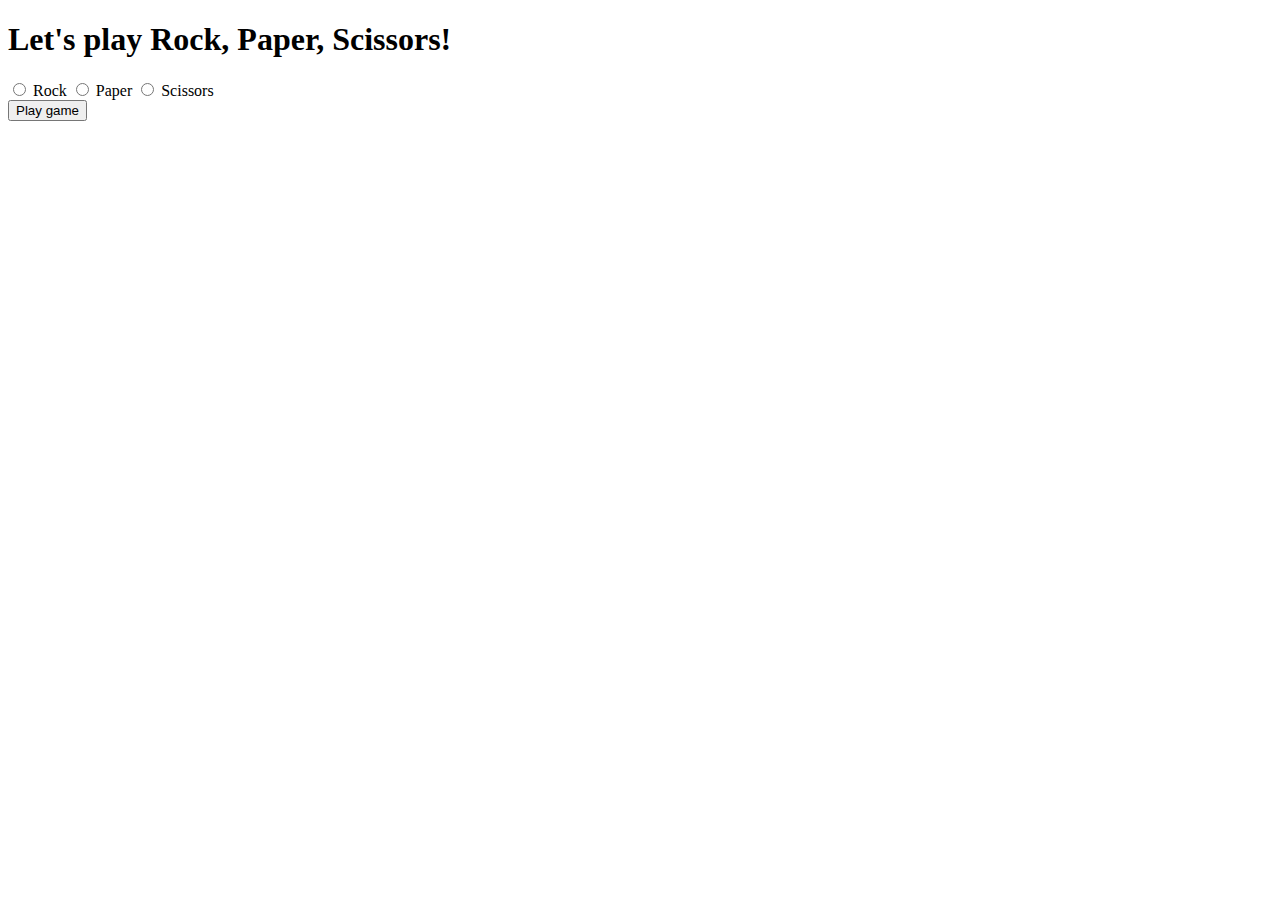
<file: week-05/index.html>
<!DOCTYPE html>
<html lang="en">

<head>
  <meta charset="UTF-8">
  <meta name="viewport" content="width=device-width, initial-scale=1.0">
  <title>JavaScript game</title>
</head>

<body>
  <h1>Let's play Rock, Paper, Scissors!</h1>

  <form id="gameForm">
    <label>
      <input type="radio" name="weapon" value="rock">
      Rock
    </label>
    <label>
      <input type="radio" name="weapon" value="paper">
      Paper
    </label>
    <label>
      <input type="radio" name="weapon" value="scissors">
      Scissors
    </label>
  </form>

  <button id="button">Play game</button>

  <p id="userWeapon"></p>
  <p id="computerWeapon"></p>

  <h2 id="result"></h2>

  <script src="script.js"></script>
</body>

</html>
</file>
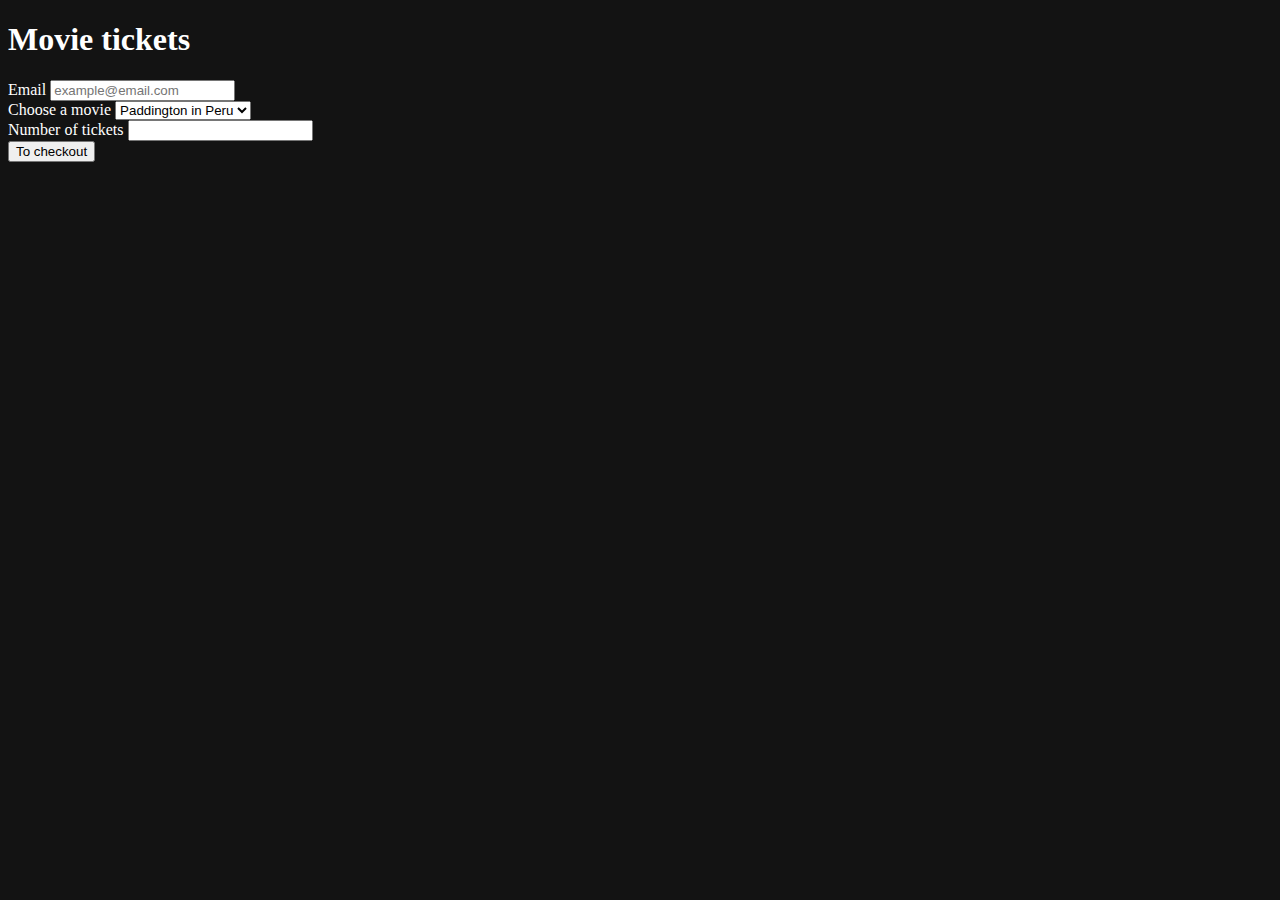
<file: week-3/index.html>
<!DOCTYPE html>
<html lang="en">
<head>
  <meta charset="UTF-8">
  <meta name="viewport" content="width=device-width, initial-scale=1.0">
  <link rel="stylesheet" href="style.css">
  <title>Tuesday Forms</title>
</head>
<body>
  <h1>Movie tickets</h1>

  <form
    action="http://httpbin.org/anything" method="POST"
  >
    <div class="form-input">
      <label for="email">Email</label>
      <input
        type="email"
        name="email"
        id="email"
        placeholder="example@email.com"
      />
    </div>
    <div class="form-input">
      <label for="movie">Choose a movie</label>
      <select
        name="movie"
        id="movie">
        <option value="Paddington in Peru">Paddington in Peru</option>
        <option value="Batman">Batman</option>
        <option value="Thor">Thor</option>
      </select>
    </div>
    <div class="form-input">
      <label for="amount">Number of tickets</label>
      <input
        type="number"
        name="amount"
        id="amount"
      />
    </div>
    <button type="submit">To checkout</button>
  </form>
</body>
</html>
</file>
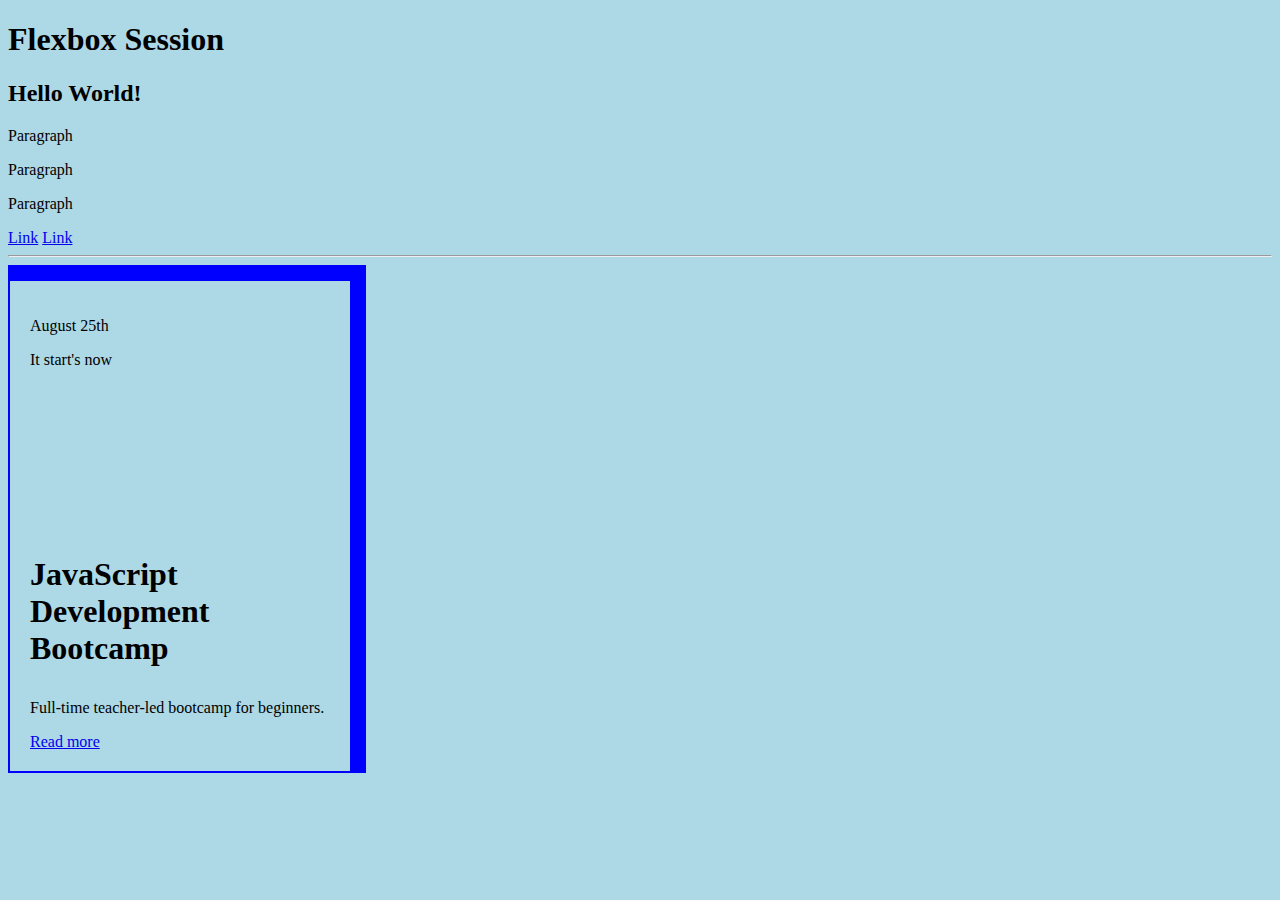
<file: week-02/tuesday-flexbox-session/index.html>
<!DOCTYPE html>
<html lang="en">
<head>
  <meta charset="UTF-8">
  <meta name="viewport" content="width=device-width, initial-scale=1.0">
  <title>Flexbox Session</title>
  <link rel="stylesheet" href="style.css">
</head>
<body>
  <h1>Flexbox Session</h1>
  <h2>Hello World!</h2>
  <p>Paragraph</p>
  <p>Paragraph</p>
  <p>Paragraph</p>
  <a href="#">Link</a>
  <a href="#">Link</a>

  <hr>

  <article class="article">
    <div>
      <p>August 25th</p>
      <p>It start's now</p>
    </div>
    <div>
      <h3 class="article-heading">JavaScript Development Bootcamp</h3>
      <p>Full-time teacher-led bootcamp for beginners.</p>
      <a href="#">Read more</a>
    </div>
  </article>

</body>
</html>
</file>
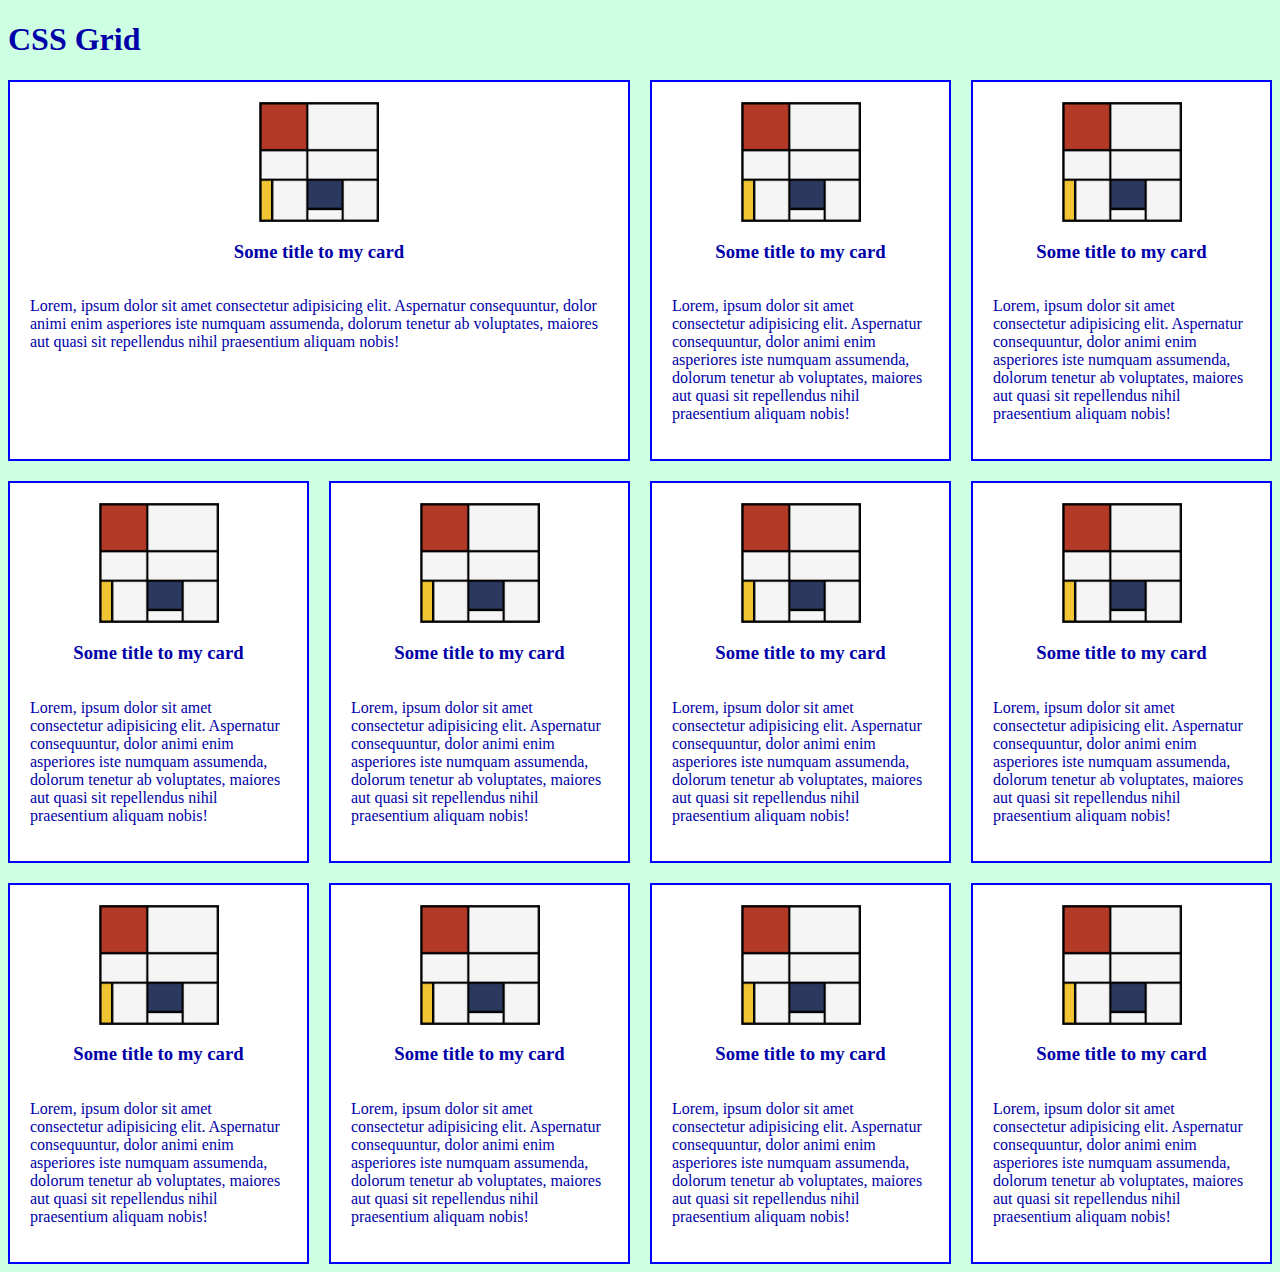
<file: week-02/wednesday-grid/index.html>
<!DOCTYPE html>
<html lang="en">
<head>
  <meta charset="UTF-8">
  <meta name="viewport" content="width=device-width, initial-scale=1.0">
  <title>CSS Grid session</title>
  <link rel="stylesheet" href="style.css">
</head>
<body>
  <h1>CSS Grid</h1>
  <section class="grid-container">
    <article class="grid-card">
      <img
        class="card-image"
        src="./mondrian.png"
        alt="Mondrian art">
      <h3>Some title to my card</h3>
      <p>Lorem, ipsum dolor sit amet consectetur adipisicing elit. Aspernatur consequuntur, dolor animi enim asperiores iste numquam assumenda, dolorum tenetur ab voluptates, maiores aut quasi sit repellendus nihil praesentium aliquam nobis!</p>
    </article>
    <article class="grid-card">
      <img
        class="card-image"
        src="./mondrian.png"
        alt="Mondrian art">
      <h3>Some title to my card</h3>
      <p>Lorem, ipsum dolor sit amet consectetur adipisicing elit. Aspernatur consequuntur, dolor animi enim asperiores iste numquam assumenda, dolorum tenetur ab voluptates, maiores aut quasi sit repellendus nihil praesentium aliquam nobis!</p>
    </article>
    <article class="grid-card">
      <img
        class="card-image"
        src="./mondrian.png"
        alt="Mondrian art">
      <h3>Some title to my card</h3>
      <p>Lorem, ipsum dolor sit amet consectetur adipisicing elit. Aspernatur consequuntur, dolor animi enim asperiores iste numquam assumenda, dolorum tenetur ab voluptates, maiores aut quasi sit repellendus nihil praesentium aliquam nobis!</p>
    </article>
    <article class="grid-card">
      <img
        class="card-image"
        src="./mondrian.png"
        alt="Mondrian art">
      <h3>Some title to my card</h3>
      <p>Lorem, ipsum dolor sit amet consectetur adipisicing elit. Aspernatur consequuntur, dolor animi enim asperiores iste numquam assumenda, dolorum tenetur ab voluptates, maiores aut quasi sit repellendus nihil praesentium aliquam nobis!</p>
    </article>
    <article class="grid-card">
      <img
        class="card-image"
        src="./mondrian.png"
        alt="Mondrian art">
      <h3>Some title to my card</h3>
      <p>Lorem, ipsum dolor sit amet consectetur adipisicing elit. Aspernatur consequuntur, dolor animi enim asperiores iste numquam assumenda, dolorum tenetur ab voluptates, maiores aut quasi sit repellendus nihil praesentium aliquam nobis!</p>
    </article>
    <article class="grid-card">
      <img
        class="card-image"
        src="./mondrian.png"
        alt="Mondrian art">
      <h3>Some title to my card</h3>
      <p>Lorem, ipsum dolor sit amet consectetur adipisicing elit. Aspernatur consequuntur, dolor animi enim asperiores iste numquam assumenda, dolorum tenetur ab voluptates, maiores aut quasi sit repellendus nihil praesentium aliquam nobis!</p>
    </article>
    <article class="grid-card">
      <img
        class="card-image"
        src="./mondrian.png"
        alt="Mondrian art">
      <h3>Some title to my card</h3>
      <p>Lorem, ipsum dolor sit amet consectetur adipisicing elit. Aspernatur consequuntur, dolor animi enim asperiores iste numquam assumenda, dolorum tenetur ab voluptates, maiores aut quasi sit repellendus nihil praesentium aliquam nobis!</p>
    </article>
    <article class="grid-card">
      <img
        class="card-image"
        src="./mondrian.png"
        alt="Mondrian art">
      <h3>Some title to my card</h3>
      <p>Lorem, ipsum dolor sit amet consectetur adipisicing elit. Aspernatur consequuntur, dolor animi enim asperiores iste numquam assumenda, dolorum tenetur ab voluptates, maiores aut quasi sit repellendus nihil praesentium aliquam nobis!</p>
    </article>
    <article class="grid-card">
      <img
        class="card-image"
        src="./mondrian.png"
        alt="Mondrian art">
      <h3>Some title to my card</h3>
      <p>Lorem, ipsum dolor sit amet consectetur adipisicing elit. Aspernatur consequuntur, dolor animi enim asperiores iste numquam assumenda, dolorum tenetur ab voluptates, maiores aut quasi sit repellendus nihil praesentium aliquam nobis!</p>
    </article>
    <article class="grid-card">
      <img
        class="card-image"
        src="./mondrian.png"
        alt="Mondrian art">
      <h3>Some title to my card</h3>
      <p>Lorem, ipsum dolor sit amet consectetur adipisicing elit. Aspernatur consequuntur, dolor animi enim asperiores iste numquam assumenda, dolorum tenetur ab voluptates, maiores aut quasi sit repellendus nihil praesentium aliquam nobis!</p>
    </article>
    <article class="grid-card">
      <img
        class="card-image"
        src="./mondrian.png"
        alt="Mondrian art">
      <h3>Some title to my card</h3>
      <p>Lorem, ipsum dolor sit amet consectetur adipisicing elit. Aspernatur consequuntur, dolor animi enim asperiores iste numquam assumenda, dolorum tenetur ab voluptates, maiores aut quasi sit repellendus nihil praesentium aliquam nobis!</p>
    </article>
  </section>
</body>
</html>
</file>
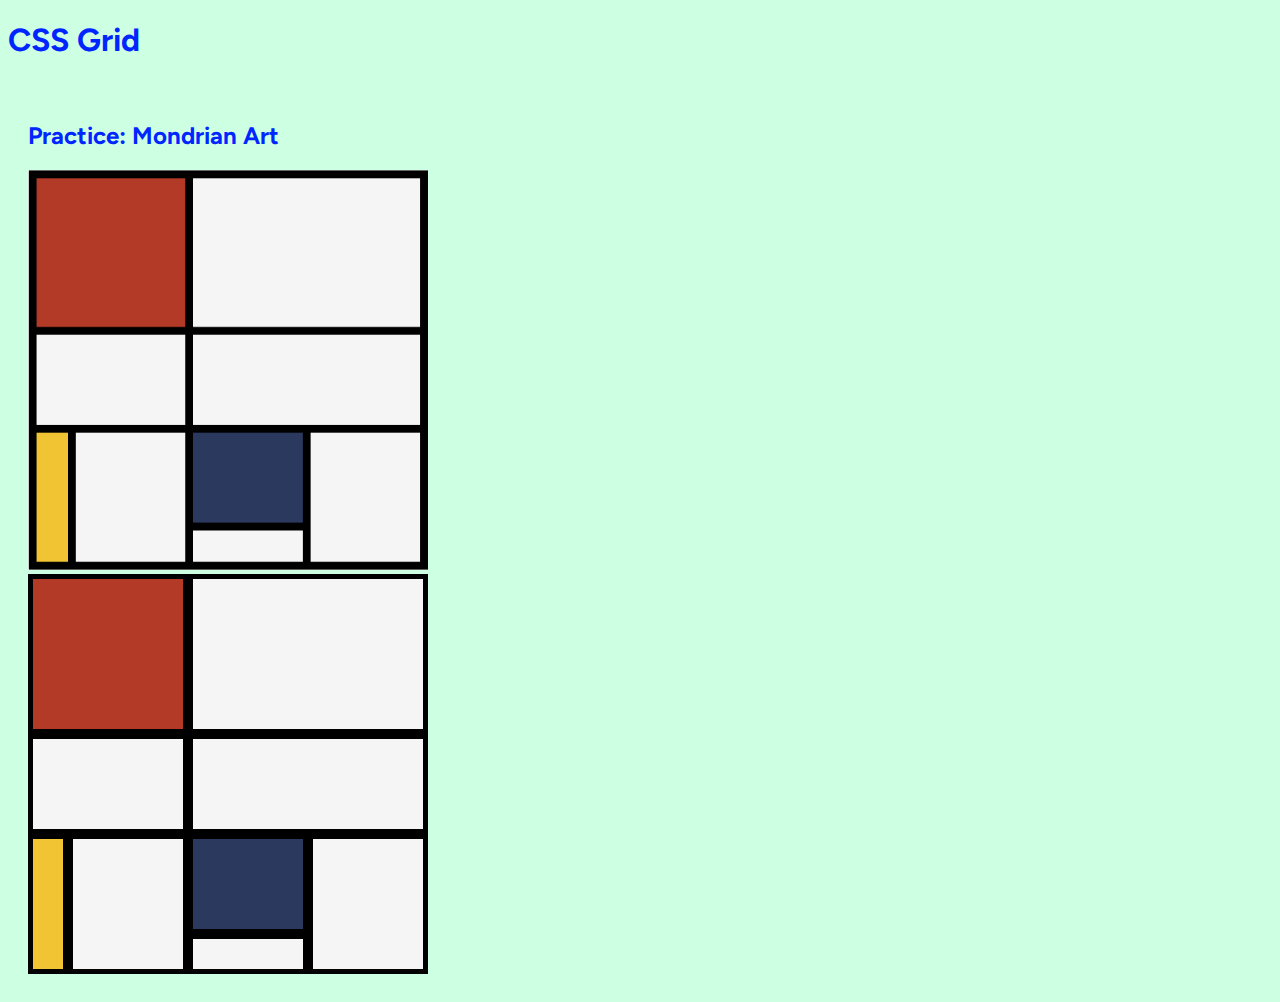
<file: week-02/wednesday-practice-finished-example/index.html>
<!DOCTYPE html>
<html lang="en">
<head>
  <meta charset="UTF-8">
  <meta name="viewport" content="width=device-width, initial-scale=1.0">
  <title>CSS Grid</title>
  <link rel="stylesheet" href="./style.css">
  <link rel="preconnect" href="https://fonts.googleapis.com">
  <link rel="preconnect" href="https://fonts.gstatic.com" crossorigin>
  <link href="https://fonts.googleapis.com/css2?family=Figtree:ital,wght@0,300..900;1,300..900&display=swap" rel="stylesheet">
</head>
<body>
  <h1>CSS Grid</h1>
  <main>
    <h2>Practice: Mondrian Art</h2>
    <img class="mondrian-image" src="./mondrian.png"/>
    <section class="grid-parent">
      <div class="grid-item one-red"> </div>
      <div class="grid-item two-white">  </div>
      <div class="grid-item three-white"> </div>
      <div class="grid-item four-white"> </div>
      <div class="grid-item five-yellow">  </div>
      <div class="grid-item six-white">  </div>
      <div class="grid-item seven-blue">  </div>
      <div class="grid-item eight-white"> </div>
      <div class="grid-item nine-white"></div>
    </section>
  </main>
</body>
</html>
</file>
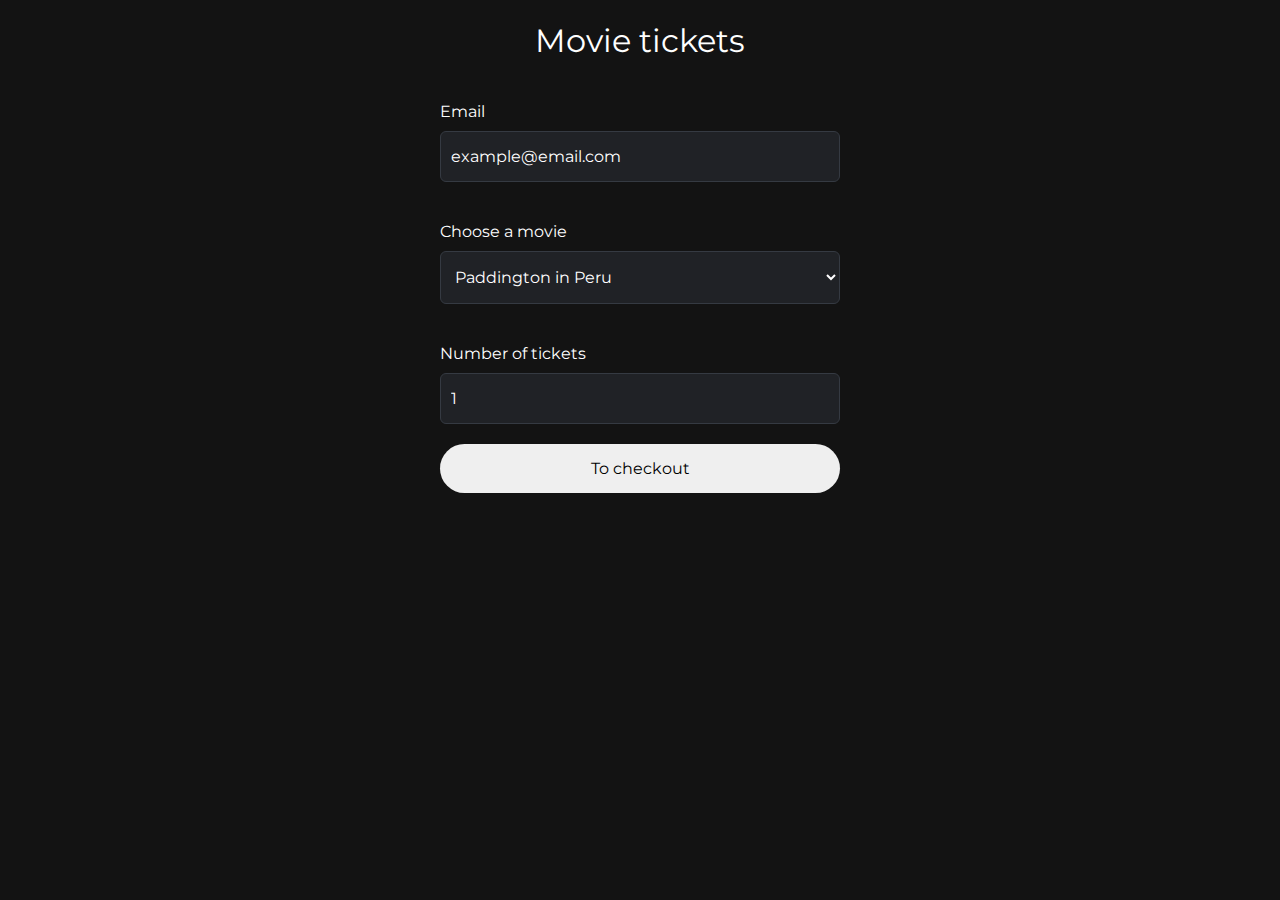
<file: week-03/tuesday-form/index.html>
<!DOCTYPE html>
<html lang="en">
<head>
  <meta charset="UTF-8">
  <meta name="viewport" content="width=device-width, initial-scale=1.0">
  <link rel="stylesheet" href="style.css">
  <link rel="preconnect" href="https://fonts.googleapis.com">
  <link rel="preconnect" href="https://fonts.gstatic.com" crossorigin>
  <link href="https://fonts.googleapis.com/css2?family=Montserrat:ital,wght@0,100..900;1,100..900&display=swap" rel="stylesheet">
  <title>Tuesday Forms</title>
</head>
<body>
  <h1>Movie tickets</h1>

  <form
    action="http://httpbin.org/anything" method="POST"
  >
    <div class="form-input">
      <label for="email">Email</label>
      <input
        type="email"
        name="email"
        id="email"
        placeholder="example@email.com"
      />
    </div>
    <div class="form-input">
      <label for="movie">Choose a movie</label>
      <select
        name="movie"
        id="movie">
        <option value="Paddington in Peru">Paddington in Peru</option>
        <option value="Batman">Batman</option>
        <option value="Thor">Thor</option>
      </select>
    </div>
    <div class="form-input">
      <label for="amount">Number of tickets</label>
      <input
        type="number"
        name="amount"
        id="amount"
        value="1"
      />
    </div>
    <button type="submit">To checkout</button>
  </form>
</body>
</html>
</file>
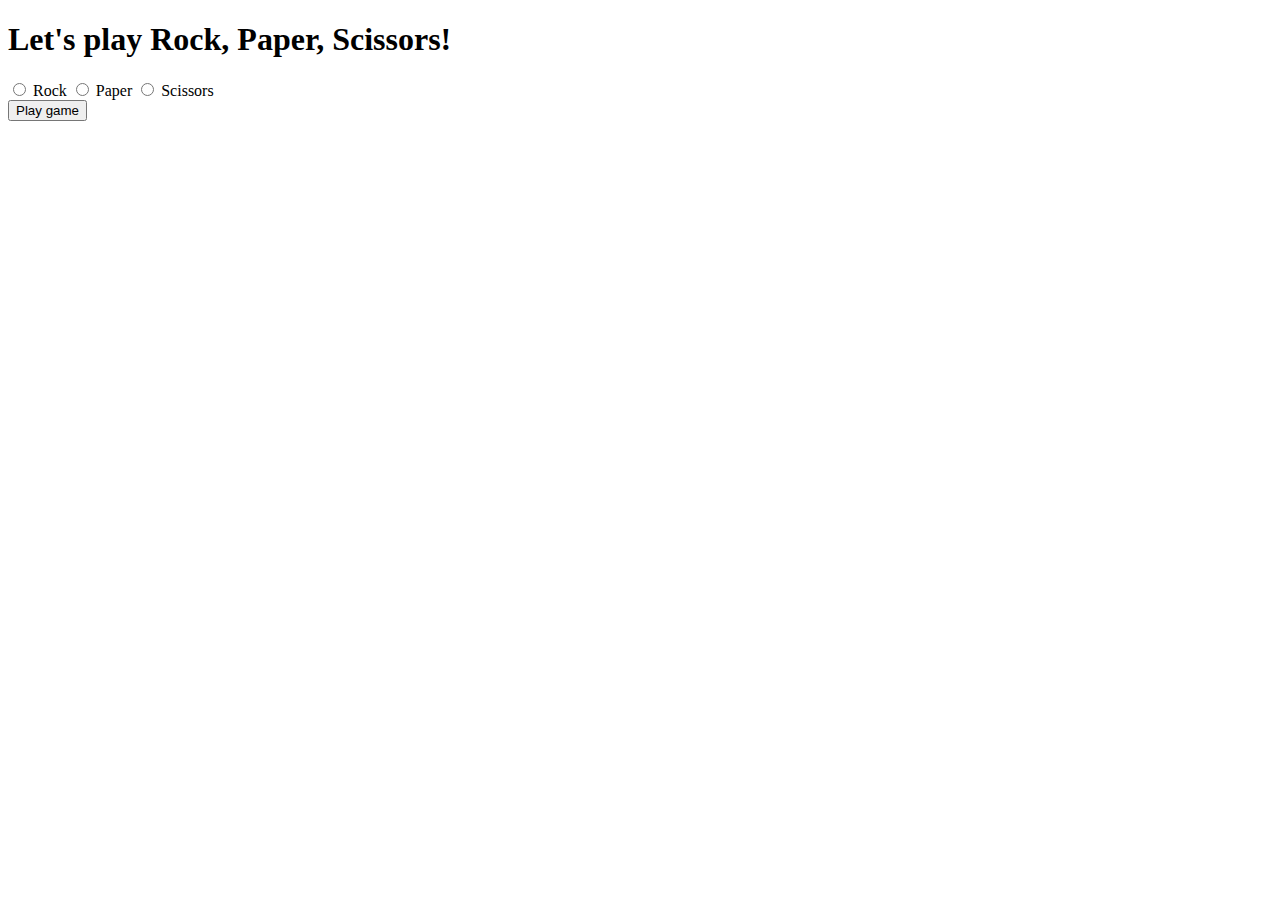
<file: week-05/rps-without-global-scope/index.html>
<!DOCTYPE html>
<html lang="en">

<head>
  <meta charset="UTF-8">
  <meta name="viewport" content="width=device-width, initial-scale=1.0">
  <title>JavaScript game</title>
</head>

<body>
  <h1>Let's play Rock, Paper, Scissors!</h1>

  <form id="gameForm">
    <label>
      <input type="radio" name="weapon" value="rock">
      Rock
    </label>
    <label>
      <input type="radio" name="weapon" value="paper">
      Paper
    </label>
    <label>
      <input type="radio" name="weapon" value="scissors">
      Scissors
    </label>
  </form>

  <button id="button">Play game</button>

  <div id="result"></div>

  <script src="script.js"></script>
</body>

</html>
</file>
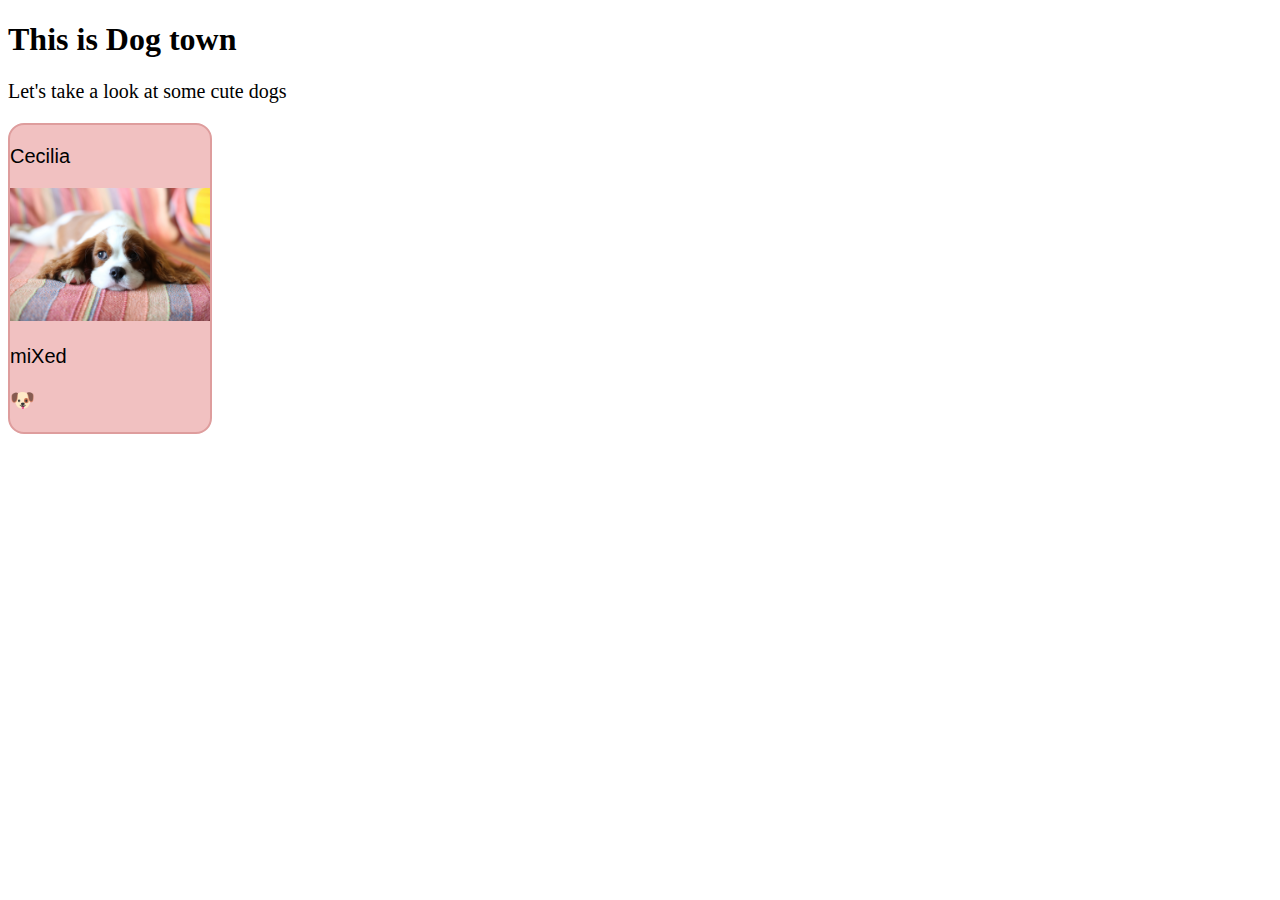
<file: week-06/dog-town/index.html>
<!DOCTYPE html>
<html lang="en">

<head>
  <meta charset="UTF-8">
  <meta name="viewport" content="width=device-width, initial-scale=1.0">
  <title>Dog Town - a library over the dogs 🐶</title>
  <link rel="stylesheet" href="style.css">
</head>

<body>
  <h1>This is Dog town</h1>
  <p>Let's take a look at some cute dogs</p>

  <section id="container">
  </section>

  <script src="script.js"></script>
</body>

</html>
</file>
<file: week-3/style.css>
body {
  background: #131313;
  color: white;
}
</file>
<file: week-02/tuesday-flexbox-session/style.css>
body {
  background: lightblue;
}

.article {
  display: flex;
  flex-direction: column;
  justify-content: space-between;
  border-style: solid;
  border-color: blue;
  border-width: 16px 16px 2px 2px;
  width: 300px;
  height: 450px;
  padding: 20px;
}

.article-heading {
  font-size: 32px;
}
</file>
<file: week-02/wednesday-grid/style.css>
body {
  background: #CDFFE2;
  color: rgb(0, 0, 168);
}

.grid-container {
  display: grid;
  /* grid-template-columns: repeat(4, 1fr); */
  /* grid-template-columns: repeat(auto-fit, 250px); */
  grid-template-columns: repeat(auto-fit, minmax(250px, 1fr));
  gap: 20px;
}

.grid-card {
  border: 2px solid blue;
  background: white;
  padding: 20px;
  display: flex;
  flex-direction: column;
  align-items: center;
  /* grid-column: span 4; */
}

/* @media (min-width: 600px) {
  .grid-card {
    grid-column: span 2;
  }
}

@media (min-width: 1200px) {
  .grid-card {
    grid-column: span 1;
  }

  .grid-card:nth-child(1) {
    grid-column: span 2;
    grid-row: span 2;
  }
} */

@media (min-width: 1000px) {
  .grid-card:nth-child(1) {
    grid-column: span 2;
  }
}

.card-image {
  width: 120px;
}
</file>
<file: week-02/wednesday-practice-finished-example/style.css>
body {
  background: #CDFFE2;
  color: #0025FF;
  font-family: "Figtree", serif;
}

main {
  padding: 20px;
}

hr {
  border: 1px solid #0025FF;
}

.mondrian-image {
  width: 400px;
}

/*Practice: Mondrian*/

.grid-parent {
  height: 400px;
  width: 400px;
  display: grid;
  grid-template-columns: 10% 30% 30% 30% 10% 10% 10%;
  grid-template-rows: 40% 25% 25% 10% 10% 10% 10%;
}

.grid-item {
  background-color: lightgray;
  border: 5px solid black;
}

/* INSTRUCTIONS
 *
 * 1) Fix the painting by adding the
 *    right grid-column to each item
 *
 * 2) If you feel it's too easy, feel
 *    free to play around and add more
 *    divs, columns and rows to create
 *    your own masterpiece 🎨
 *
 * Inspo: https://css-tricks.com/mondrian-art-in-css-from-5-code-artists/
 * Credit: https://medium.com/@castonboyd/start-simple-with-css-grid-with-mondrians-art-for-absolute-beginners-70f28a4f84a2
 */

.grid-item.one-red {
  background-color: #B33A27;
  grid-column: span 2; /*1*/
  grid-row: 1 / 2;
}

.grid-item.two-white {
  background-color: #F6F5F6;
  grid-row: 1 / 2;
  grid-column: span 2; /*2*/
}

.grid-item.three-white {
  background-color: #F6F5F6;
  grid-row: 2 / 3;
  grid-column: span 2; /*3*/
}

.grid-item.four-white {
  background-color: #F6F5F6;
  grid-row: 2 / 3;
  grid-column: span 2; /*4*/
}

.grid-item.five-yellow {
  background-color: #F0C432;
  grid-row: 3 / 5;
}

.grid-item.six-white {
  background-color: #F6F5F6;
  grid-row: 3 / 5;
}

.grid-item.seven-blue {
  background-color: #2C395E;
  grid-row: 3 / 4;
}

.grid-item.eight-white {
  background-color: #F6F5F6;
  grid-row: 3 / 5;
}

.grid-item.nine-white {
  background-color: #F6F5F6;
  grid-row: 4 / 5;
}
</file>
<file: week-03/tuesday-form/style.css>
body {
  background: #131313;
  color: white;
  font-family: "Montserrat", sans-serif;
}

h1 {
  font-weight: 400;
  text-align: center;
}

form {
  max-width: 400px;
  display: flex;
  flex-direction: column;
  margin: 0 auto;
}

.form-input {
  display: flex;
  flex-direction: column;
  margin: 20px 0;
}

label {
  margin-bottom: 10px;
}

input, select {
  background: #202226;
  color: white;
  padding: 15px 10px;
  border: 1px solid #353A42;
  border-radius: 6px;
  font-family: "Montserrat";
  font-size: 16px;
}

input::placeholder {
  color: white;
}

button {
  padding: 15px;
  border-radius: 50px;
  border: none;
  font-family: "Montserrat";
  font-size: 16px;
}
</file>
<file: week-06/dog-town/style.css>
h1 {
  font-family: Georgia;
}

p {
  font-size: 20px;
}

.card {
  width: 200px;
  display: inline-block;
  vertical-align: text-top;
  background: rgb(241, 193, 193);
  border-radius: 16px;
  border: 2px solid rgb(222, 157, 157);
}

.card img {
  width: 100%;
}

.card p {
  font-family: Arial;
}
</file>
